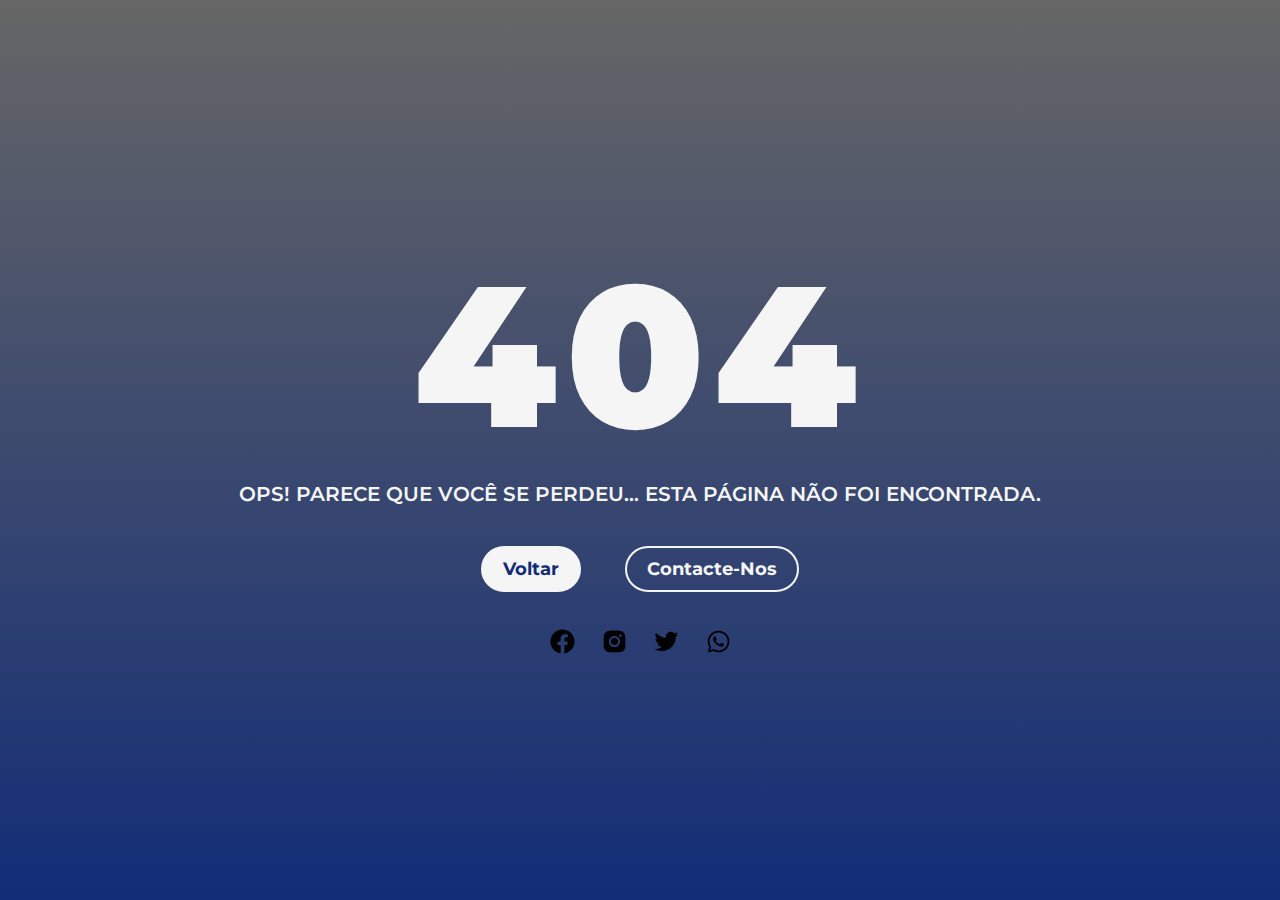
<file: front-end/pagina_erro/index.html>
<!DOCTYPE html>
<html lang="en">
<head>
    <meta charset="UTF-8">
    <meta name="viewport" content="width=device-width, initial-scale=1.0">
    <title>404 Error</title>
    <link rel="stylesheet" href="https://cdnjs.cloudflare.com/ajax/libs/font-awesome/4.7.0/css/font-awesome.min.css">
    <link rel="icon" href="https://encrypted-tbn0.gstatic.com/images?q=tbn:ANd9GcRl8ZOUbSRIq3zawIfGZD8mN8J0ZR38WeUZaw&s">
    <link rel="stylesheet" href="style.css">
</head>
<body>

    <!--container-->
    <div class="container">
        <div class="detalhes">
            <h1>404</h1>
            <h2>Ops! Parece que você se perdeu... Esta página não foi encontrada.</h2>
        </div>

        <!--botao-->
        <div class="botao">
            <a href="#" class="btn btn-home">Voltar</a>
            <a href="#" class="btn btn-contato">Contacte-Nos</a>
        </div>

        <!--midia-->
        <div class="social-links">
            <a href="#"><img src="[data-uri]"/></a>
            <a href="#"><img src="[data-uri]"/></a>
            <a href="#"><img src="[data-uri]" /></a>
            <a href="#"><img src="[data-uri]"/></a>
        </div>
    </div>

</body>
</html>
</file>
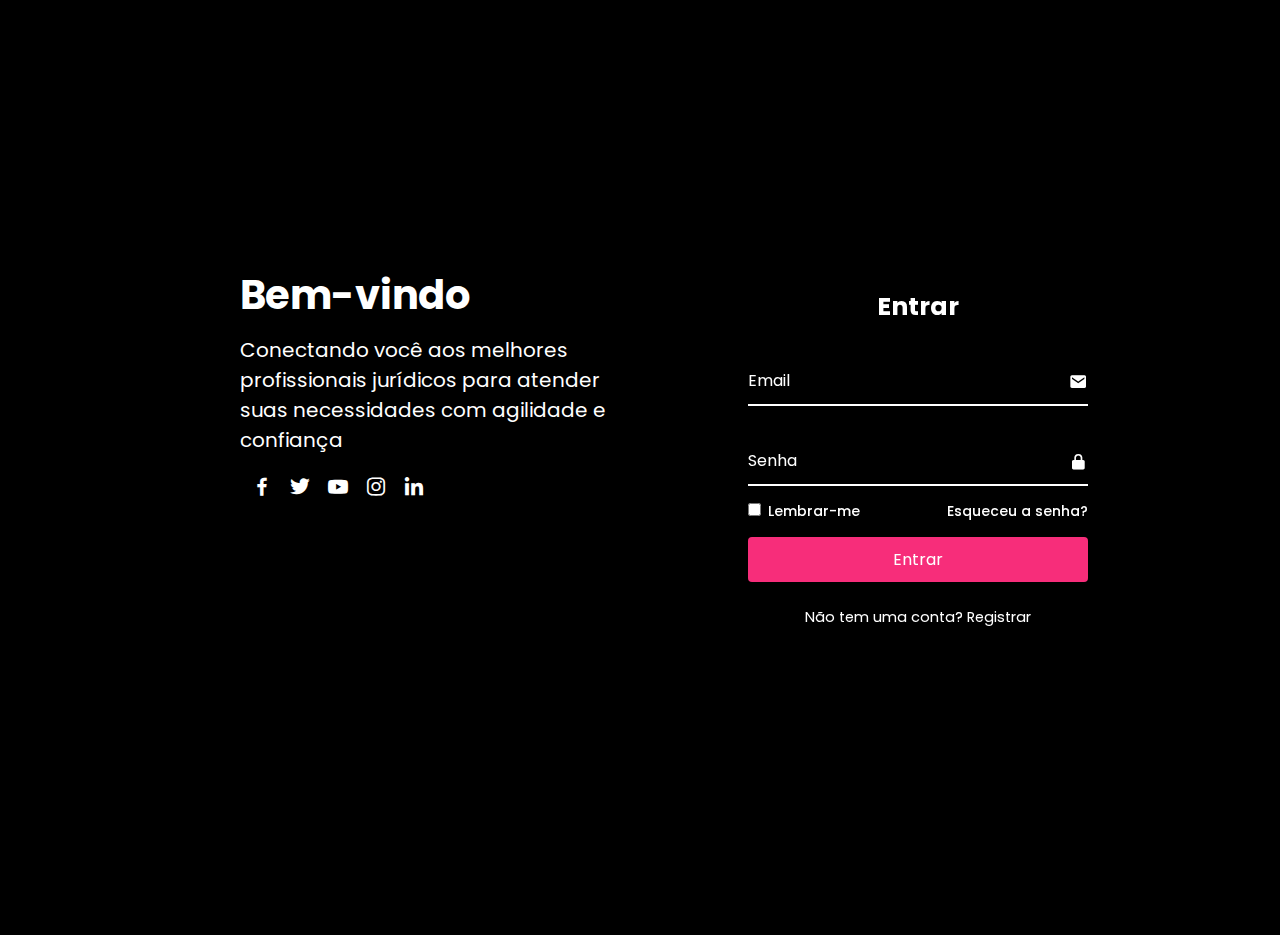
<file: front-end/tela_login/entrar.html>
<!DOCTYPE html>
<html lang="pt-br">

<head>
    <meta charset="UTF-8">
    <meta name="viewport" content="width=device-width, initial-scale=1.0"> 
    <title>Login | JurísFácil</title>
    <link rel="stylesheet" href="style.css">
    <link rel="icon" href="https://assets.zyrosite.com/cdn-cgi/image/format=auto,w=328,h=320,fit=crop/YBgrPB6GDoize0BM/redondo-5-YrDljz6920ieay6K.png">
    <link href="https://unpkg.com/boxicons@2.1.4/css/boxicons.min.css" rel="stylesheet">
    
</head>

<body>

    <header>
        <h2 class="logo">JurísFácil</h2> <!-- Logo -->
    </header>
    
    <div class="background"></div>

    <div class="container"> <!-- Container para Centraliza os elementos da tela -->
        
        <div class="item"> <!-- Seção da esquerda com boas-vindas e redes sociais -->
            <div class="text-item"> <!-- Caixa de texto (Bem vindo e paragrafo) -->
                <h2>Bem-vindo <br></h2> 
                <p>Conectando você aos melhores profissionais jurídicos para atender suas necessidades com agilidade e
                    confiança</p>

                <div class="rede-social"> <!-- Ícones para redes sociais -->
                    <a href="#"><i class='bx bxl-facebook'></i></a>
                    <a href="#"><i class='bx bxl-twitter'></i></a>
                    <a href="#"><i class='bx bxl-youtube'></i></a>
                    <a href="#"><i class='bx bxl-instagram'></i></a>
                    <a href="#"><i class='bx bxl-linkedin'></i></a>
                </div>
            </div>
        </div>

        <!-- Seção de Login -->
        <div class="secao-login"> <!-- Área do formulário de login -->
            <div class="form-box login"> <!-- Box formulário -->
                <form method="POST" action=""> 
                    <h2>Entrar</h2> 

                    <div class="entrada-box">
                        <span class="icon"><i class='bx bxs-envelope'></i></span> 
                        <input type="email" id="email" required> 
                        <label for="email" class="label-entrada">Email</label> 
                    </div>

                    <div class="entrada-box"> 
                        <span class="icon"><i class='bx bxs-lock-alt'></i></span> 
                        <input type="password" id="senha" required> 
                        <label for="senha" class="label-entrada">Senha</label> 
                    </div>

                    <div class="lembrar-senha">
                        <label><input type="checkbox"> Lembrar-me</label> 
                        <a href="#">Esqueceu a senha?</a>
                    </div>

                    <button class="botao">Entrar</button> <!-- Botão de envio do formulário -->

                    <div class="criar-conta"> <!-- Link para registro de nova conta -->
                        <p>Não tem uma conta? <a href="registrar.html" class="registro-link">Registrar</a></p>
                    </div>
                </form>
            </div>
        </div>

    </div>

</body>
</html>
</file>
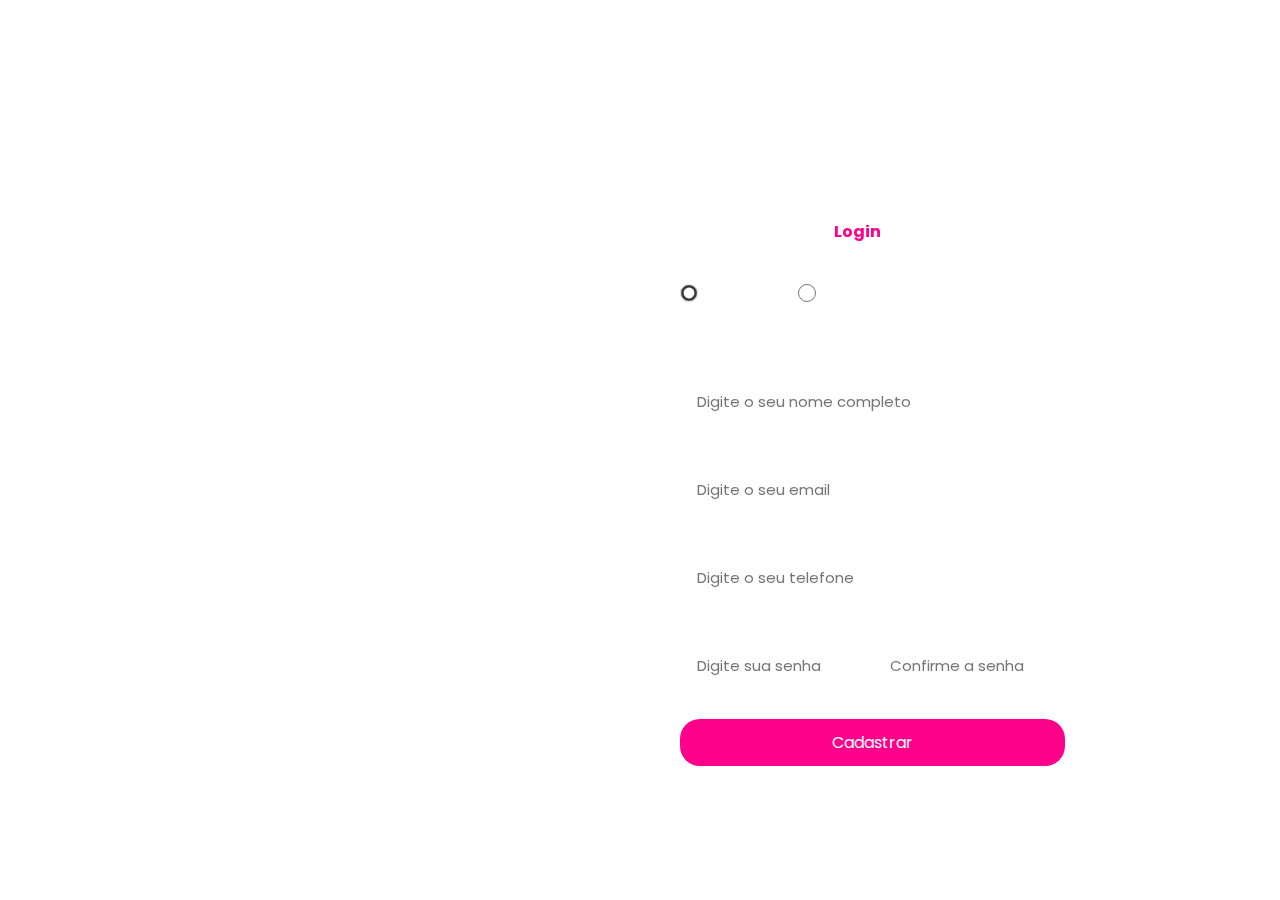
<file: front-end/tela_registrar/registrar.html>
<!DOCTYPE html>
<html lang="en">

<head>
    <meta charset="UTF-8">
    <meta http-equiv="X-UA-Compatible" content="IE=edge">
    <meta name="viewport" content="width=device-width, initial-scale=1.0">
    <link rel="stylesheet" href="pagina.css">
    <link rel="icon" href="https://assets.zyrosite.com/cdn-cgi/image/format=auto,w=328,h=320,fit=crop/YBgrPB6GDoize0BM/redondo-5-YrDljz6920ieay6K.png">

    <title>Cadastrar | JurísFácil</title>
</head>

<body>
    <!-- Caixa principal do formulário -->
    <div class="box">
        <!-- img -->
        <div class="imagem-box"></div>
     
        <!-- box - form -->
        <div class="box-form">
            <h2>Criar Conta

                <!-- Títulos para diferenciar Pessoa Física e Jurídica -->
                <span id="titulo-pessoa-fisica" style="display: none;">Pessoa Física</span>
                <span id="titulo-pessoa-juridica" style="display: none;">Pessoa Jurídica</span>
            </h2>
            <p> Já é um membro? <a href="entrar.html"> Login </a> </p>

            <!-- Formulário de cadastro -->
            <form method="POST" action="#">

                <!-- Escolhendo um tipo de Pessoa (Física ou Jurídica) -->
                <label><input type="radio" name="tipo_pessoa" value="1" onchange="formPessoaFisica()" checked> Pessoa Física</label>
                <label><input type="radio" name="tipo_pessoa" value="2" onchange="formPessoaJuridica()"> Pessoa Jurídica</label>
                    
                <!-- Formulário para Pessoa Física -->
                <div id="form-pessoa-fisica" style="display: none;">
                    <div class="grupo-input">
                        <label for="nome"> Nome Completo</label>
                        <input type="text" id="nome" placeholder="Digite o seu nome completo" required>
                    </div>

                    <div class="grupo-input">
                        <label for="email">E-mail</label>
                        <input type="email" id="email" placeholder="Digite o seu email" required>
                    </div>

                    <div class="grupo-input">
                        <label for="telefone">Telefone</label>
                        <input type="tel" id="telefone" placeholder="Digite o seu telefone" required>
                    </div>

                    <div class="grupo-input w50">
                        <label for="senha">Senha</label>
                        <input type="password" id="senha" placeholder="Digite sua senha" required>
                    </div>

                    <div class="grupo-input w50">
                        <label for="Confirmarsenha">Confirmar Senha</label>
                        <input type="password" id="Confirmarsenha" placeholder="Confirme a senha" required>
                    </div>

                    <div class="grupo-input">
                        <button>Cadastrar</button>
                    </div>
                </div>

                <!-- Formulário para Pessoa Jurídica -->
                <div id="form-pessoa-juridica" style="display:none;">
                    <div class="grupo-input">
                        <label>Razão Social</label>
                        <input type="text" name="razao-social" placeholder="Razão Social">
                    </div>
                
                    <div class="grupo-input">
                        <label>CNPJ</label>
                        <input type="text" name="cnpj" placeholder="CNPJ">
                    </div>

                    <div id="grupo-input" style="display: none;">
                        <button type="submit" class="botao">Cadastrar</button>
                    </div>
                        
                    <div class="grupo-input">
                        <button>Cadastrar</button>
                    </div>
                </div>
            </form>
        </div>
    </div>

    <script>
        // Função para exibir o formulário de Pessoa Física e ocultar o de Jurídica
        function formPessoaFisica() {
            document.getElementById("titulo-pessoa-fisica").style.display = "block";
            document.getElementById("titulo-pessoa-juridica").style.display = "none";
            document.getElementById("form-pessoa-fisica").style.display = "block";
            document.getElementById("form-pessoa-juridica").style.display = "none";
        }

        // Função para exibir o formulário de Pessoa Jurídica e ocultar o de Física
        function formPessoaJuridica() {
            document.getElementById("titulo-pessoa-juridica").style.display = "block";
            document.getElementById("titulo-pessoa-fisica").style.display = "none";
            document.getElementById("form-pessoa-juridica").style.display = "block";
            document.getElementById("form-pessoa-fisica").style.display = "none";
        }

        // Definindo que a criação de Pessoa Física carregue primeiro
        window.onload = function(){
            let pessoaFisicaSelecionada = document.querySelector('input[name="tipo_pessoa"]:checked').value;
            
            if (pessoaFisicaSelecionada == "1") {
                formPessoaFisica();
            } else {
                formPessoaJuridica();
            }
        };
    </script>

</body>
</html>
</file>
<file: front-end/pagina_erro/style.css>
@import url("https://fonts.googleapis.com/css2?family=Montserrat:wght@400;500;600;700;900&display=swap");

* {

    margin:0;
    padding:0;
    box-sizing: border-box;
    font-family: "Montserrat", sans-serif;


}


.container{

    width: 100%;
    min-height: 100vh;
    background: linear-gradient(rgba(0,0,0,0.6), #122d77), url(https://img.freepik.com/vetores-gratis/cena-com-ilha-ligado-a-oceanicos_1308-28687.jpg);
    background-size: cover;
    background-position: center;
    padding: 20px 6%;
    display: flex;
    flex-direction: column; /*botões para baixo*/
    justify-content: center;
    align-items: center;
    text-align: center;
}

.container .detalhes{

    text-transform: uppercase;


}


.container .detalhes h1{

    color: whitesmoke;
    font-size: 200px;
    font-weight: 900; /*espessura*/
    letter-spacing: 10px;
}


.container .detalhes h2{

    color: whitesmoke;
    font-size: 20px;
    font-weight: 600;
    margin: 5px 0 20px;
}

.container .botao .btn {

    display: inline-block;
    width: auto; /*botao se ajustar com conteudo*/
    text-decoration: none;
    font-size: 18px;
    font-weight: 700;
    color: whitesmoke;
    border: 2px solid whitesmoke;
    border-radius: 40px;
    padding: 10px 20px;
    margin:20px;
    transition: all 0.5s;


}


.container .botao .btn-home{

    color: #122d77;
    background-color: whitesmoke;

}

.container .botao .btn-contato:hover{

    color: #009688;
    background-color: whitesmoke;

}

.container .botao .btn-contato:hover{

    color: #122d77;
    background-color: whitesmoke;

}


.container .social-links{

    margin-top: 15px;


}

.container .social-links a{

    display: inline-block;
    width: 40px;
    height: 40px;
    line-height: 40px;
    font-size: 20px;
    color: whitesmoke;
    margin: 0 4px;
    transition: all 0.5s;

}

.container .social-links a:hover{
    background-color: whitesmoke;
    border-radius: 50%;
    padding:5px;

}
</file>
<file: front-end/tela_login/style.css>
@import url('https://fonts.googleapis.com/css2?family=Poppins:ital,wght@0,300;0,400;0,500;1,500&display=swap');

*{
    margin: 0;
    padding: 0;
    box-sizing: border-box;
    font-family: "poppins",sans-serif;
}

body{

    height: 100vh;
    width: 100%;
    background: #000;
  
}

.background{

    background: url(https://static.vecteezy.com/ti/fotos-gratis/t1/38805023-ai-gerado-cegueira-lei-para-justica-advogado-gratis-foto.jpeg) no-repeat center;
    background-position: center;
    background-size:cover ;
    height: 100vh;
    width: 100%;
    filter: blur(10px);
}

.header{

    position: fixed;
    top: 0;
    left: 0;
    width: 100%;
    padding: 25px 13%;
    background: transparent;
    display: flex;
    justify-content: space-between;
    align-items: center;
    z-index: 100;

}

.container{

    position: absolute;
    left: 50%;
    top: 50%;
    transform: translate(-50%,-50%);
    width: 75%;
    height: 550px;
    margin-top: 20px;
    background: url(https://static.vecteezy.com/ti/fotos-gratis/t1/38805023-ai-gerado-cegueira-lei-para-justica-advogado-gratis-foto.jpeg) no-repeat;
    background-position: center;
    background-size:cover ;
    border-radius: 20px;
    overflow: hidden;
    
    
}

.item{

    position: absolute;
    top: 0;
    left: 0;
    width: 58%;
    height: 100%;
    color: #fff;
    background: transparent;
    padding: 80px;
    display: flex;
    justify-content: space-between;
    flex-direction: column;
}

.item .logo{

    color: #fff;
    font-size: 30px;

}

.text-item h2{

    font-size: 40px;
    line-height: 1;
}

.text-item p{
    font-size: 20px;
    margin: 20px 0;
}

.rede-social a i{
    color: #fff;
    font-size: 24px;
    margin-left: 10px;
    cursor: pointer;
    transition: .5s ease;
}

.rede-social a:hover i{
    transform: scale(1.9);

}

.container .secao-login{

    position: absolute;
    top: 0;
    right: 0;
    width: calc(100% - 58%);
    height: 100%;
    color: #fff;
    backdrop-filter: blur(10px);
}

.secao-login .form-box{

    position: absolute;
    display: flex;
    justify-content: center;
    align-items: center;
    width: 100%;
    height: 100%;
    
}

.secao-login .form-box.register{

    transform: translateX(430px);
    transition: transform .6s ease;
    transition-delay: 0s;
}

.secao-login.active .form-box.register{

    transform: translateX(0px);
    transition-delay: .7s;
}

.secao-login .form-box.login{

    transform: translateX(0px);
    transition: transform .6s ease;
    transition-delay: 0.7s;
}

.secao-login.active .form-box.login{

    transform: translateX(430px);
    transition-delay: 0s;
}

.secao-login .form-box h2{

    text-align: center;
    font-size: 25px;
}

.form-box .entrada-box{

    width: 340px;
    height: 50px;
    border-bottom: 2px solid#fff;
    margin: 30px 0;
    position: relative;
}

.entrada-box input{

    width: 100%;
    height: 100%;
    background: transparent;
    border: none;
    outline: none;
    font-size: 16px;
    padding-right: 28px;


}

.entrada-box label{

    position: absolute;
    top: 50%;
    left: 0;
    transform: translateY(-50%);
    font-size: 16px;
    font-weight: 600px;
    pointer-events: none;
    transition: .5s ease;

}

.entrada-box .icon{

    position: absolute;
    top: 13px;
    right: 0;
    font-size: 19px;
}

/*Efeito ao passar o mouse no campo - expandir*/
.entrada-box input:focus~ label{ /*se o usuario clica no campo tambem sobe*/
    top: -5px;
}

.lembrar-senha{

    font-size: 14px;
    font-weight: 500;
    margin: -15px 0 15px ;
    display: flex;
    justify-content: space-between;
}

.lembrar-senha label input{

    accent-color: #fff;
    margin-right: 3px;

}

.lembrar-senha a{

    color: #fff;
    text-decoration: none;
}

.lembrar-senha a:hover{

    text-decoration: underline;
}

.botao{

    background: #fff;
    width: 100%;
    height: 45px;
    outline: none;
    border: none;
    border-radius: 4px;
    cursor: pointer;
    background: #f72d7a;
    font-size: 16px;
    color: #fff;
    box-shadow: rgba(0,0,0,0.4);

}

.botao:hover{

    background-color: aqua;
    color: black;
    transform: scale(1.1);
}

.registro-link{

    text-decoration: underline;
}

.criar-conta{

    font-size: 14.5px;
    text-align: center;
    margin: 25px;
}

.criar-conta p a{

    color: #fff;
    font-weight: 600px;
    text-decoration: none;
}

.criar-conta p a:hover{

    text-decoration: underline;
}
</file>
<file: front-end/tela_registrar/pagina.css>
@import url('https://fonts.googleapis.com/css2?family=Poppins:wght@300;400;500&display=swap');
*{
    padding: 0;
    margin: 0;
    box-sizing: border-box;
    font-family: 'Poppins', sans-serif;
}
body{
    background-image: url(https://img.freepik.com/fotos-gratis/visao-de-escalas-de-justica-3d_23-2151228163.jpg?semt=ais_hybrid);
    background-position: center;
    background-repeat: no-repeat;
    background-size: cover;
    display: flex;
    align-items: center;
    justify-content: center;
    padding: 20px;
    min-height: 100vh;
    backdrop-filter: blur(9px);
    
    

}
.w50{
    width: 50%;
    float: left;
    padding-right: 15px;
}
.box{
    display: flex;
    width: 930px;
    overflow: hidden;

}
.imagem-box{
    background: url('https://img.freepik.com/fotos-gratis/visao-de-escalas-de-justica-3d_23-2151228163.jpg?semt=ais_hybrid') center/cover no-repeat;
    width: 50%;
    display: flex;
    align-items: center;
    justify-content: center;
    padding: 20px;
    border-radius: 20px 0 0 20px;
    backdrop-filter: blur(500px);

    
}
.imagem-box img{
    width: 50%;
    display: flex;

}
.box-form{
    overflow: hidden;
    backdrop-filter: blur(40px);
    padding: 30px 40px;
    width: 50%;
    border-radius: 0 20px 20px 0;

}
.box-form h2{
    font-size: 30px;
    color: #fff;
    margin-bottom: 12px;
}
.box-form p{
    font-weight: bold;
    color: #fff;
}
.box-form p a{
    color: #FF008A;
    text-decoration: none;
}

.box-form p a:hover{
    color: aqua;
    transform: scale(1.1);
}


.box-form form{
    margin: 20px 0;

}
form .grupo-input{
    margin-bottom: 15px;
}
form .grupo-input label{
    color: #fff;
    font-weight: bold;
    display: block;
    margin-bottom: 5px;
}
form .grupo-input input{
    width: 100%;
    height: 47px;
    background-color: rgba(255, 255, 255, 0.32);
    border-radius: 20px;
    outline: none;
    border: 2px solid transparent;
    padding: 15px;
    font-size: 15px;
    color: #fff;
    transition: all 0.4s ease;
}
form .grupo-input input:focus{
    border-color: #39162869;
}
form .grupo-input button{
    width: 100%;
    height: 47px;
    background: #FF008A;
    border-radius: 20px;
    outline: none;
    border: none;
    margin-top: 15px;
    color: white;
    cursor: pointer;
    font-size: 16px;
}


form .grupo-input input:hover {
    color: black;
    transform: scale(1.0);
    transition-delay: 0.2s;
  }



.grupo-input button:hover {
    background-color: aqua;
    color: black;
    transform: scale(1.1);
    transition-delay: 0.1s;
  }

label{

    color : white;
    font-size: 14px;
    cursor: pointer;
    accent-color: rgba(255, 255, 255, 0.32);
}

input[type="radio"]{

    width: 18px;
    height: 18px;
    cursor: pointer;
    margin-bottom: 50px;
    margin-top: 20px;



}

#form-pessoa-fisica{

    display: block;
}

#form-pessoa-juridica{

    display: none;
}
</file>
